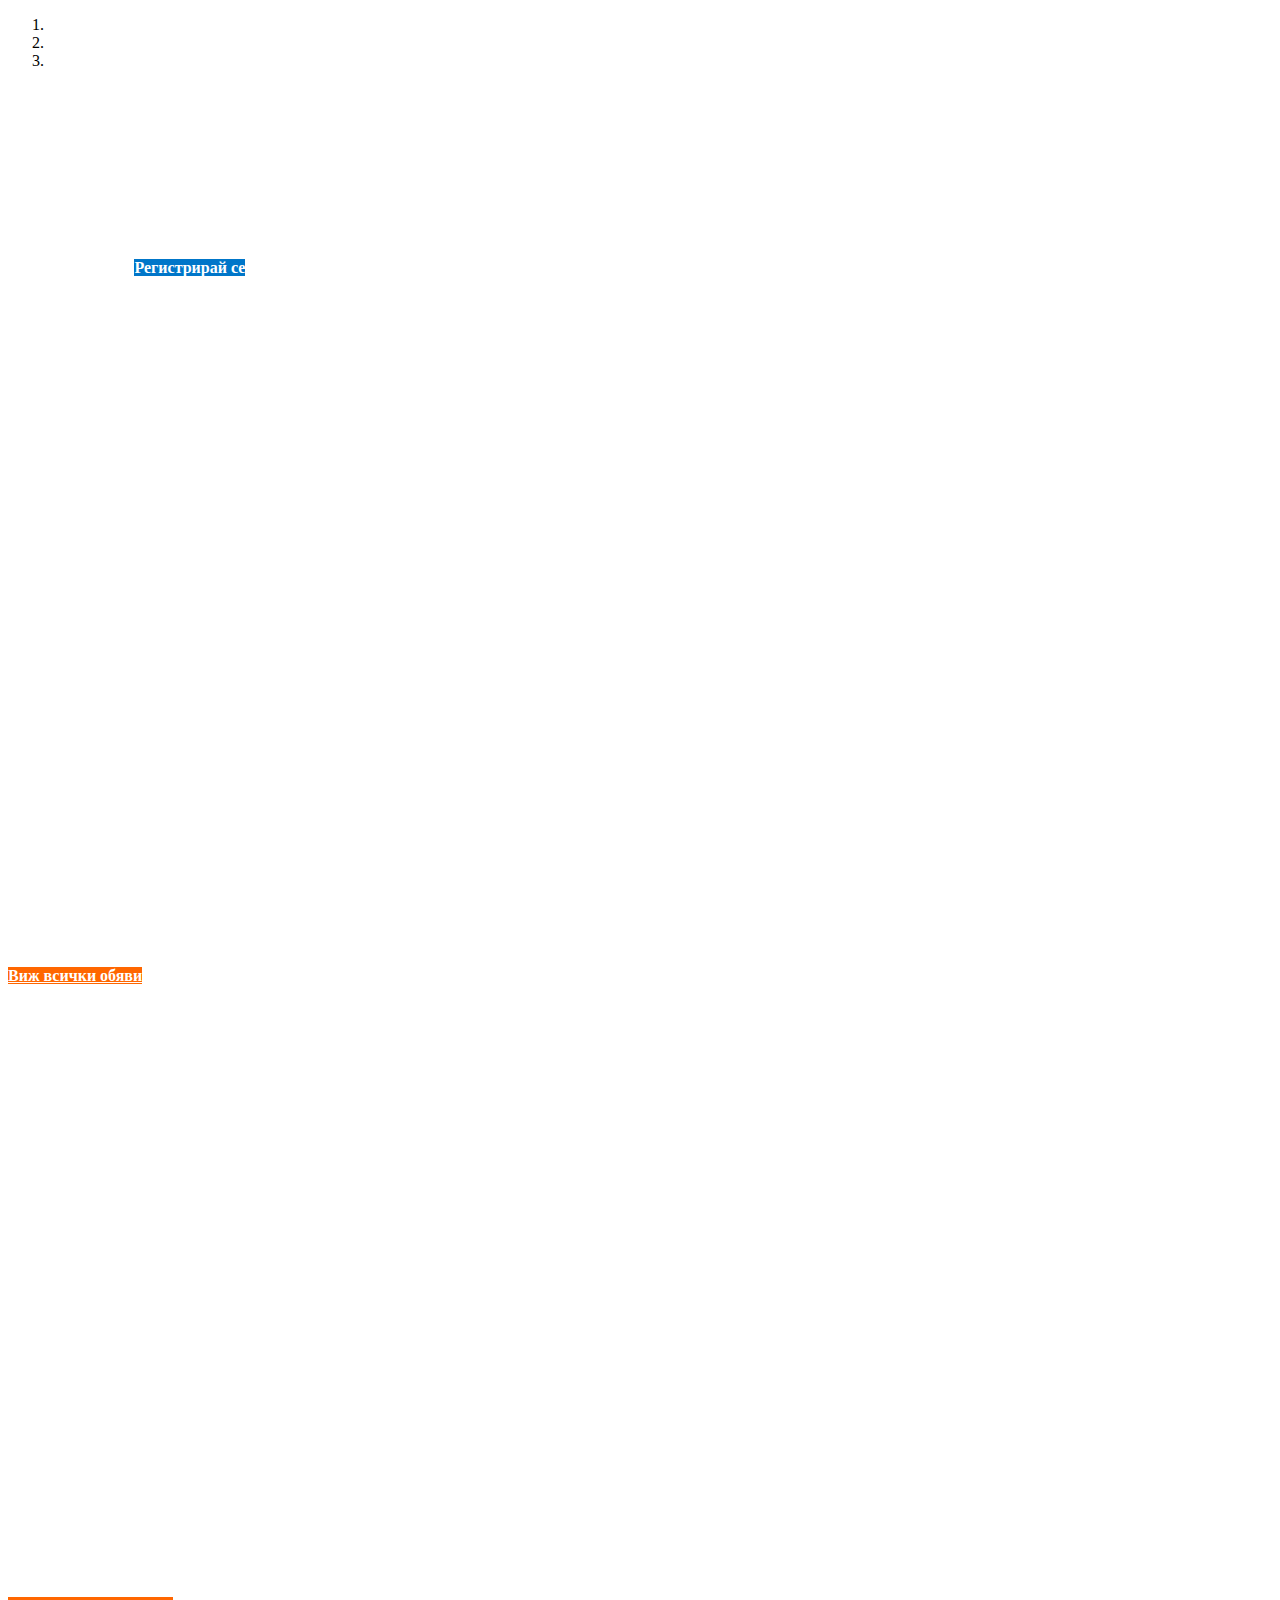
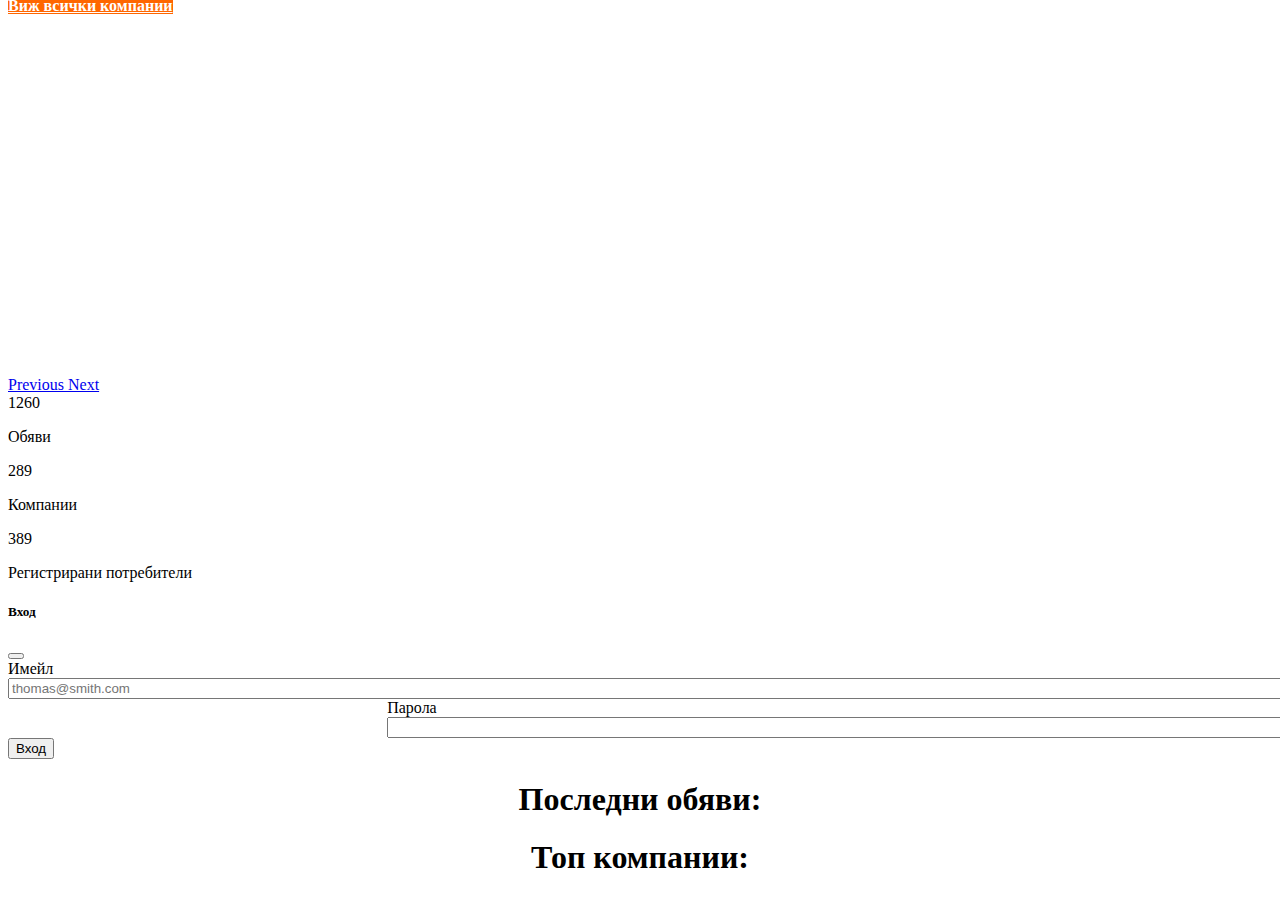
<file: src/main/resources/templates/index.html>
<!DOCTYPE html>
<html xmlns="http://www.w3.org/1999/xhtml"
      xmlns:th="http://www.thymeleaf.org">
<head>
    <th:block th:include="~{/fragments/head}"></th:block>
</head>
<body>
<th:block th:include="~{/fragments/nav-bar}"></th:block>
<main class="main">
    <div id="carouselExampleIndicators" class="carousel slide" data-ride="carousel">
        <ol class="carousel-indicators">
            <li data-target="#carouselExampleIndicators" data-slide-to="0" class="active"></li>
            <li data-target="#carouselExampleIndicators" data-slide-to="1"></li>
            <li data-target="#carouselExampleIndicators" data-slide-to="2"></li>
        </ol>
        <div class="carousel-inner" style="border-radius: 15px">
            <div class="carousel-item active"
                 style="background-image: url(https://www.bacancytechnology.com/blog/wp-content/uploads/2019/04/Full-Stack.jpg); background-size: cover; height: 70vh">
                <div class="row" style="padding-top: 2%">
                    <div class="col-lg-6 mt-4 ml-4" style="padding-left: 10%">
                        <h1 style="color: white; font-weight: bold">
                            Juniors Platform - Платформата, която ще даде старт на твоята ИТ кариера.
                        </h1>
                        <hr style="border: solid white">
                        <h6 style="color: white; font-weight: bold">
                            Всеки ден нови обяви за junior/intern ниво, регистрирай се и намери мечтаната работа.
                        </h6>
                        <a class="btn"  th:href="@{/register/user}" role="button"
                           style="color: white; margin-top: 10%; width: 50%; background-color: #0076c9; font-weight: bold">Регистрирай
                            се</a>
                    </div>
                    <div class="col mt-4">
                        <!--                        <img src="https://img2.pngio.com/mda-services-web-development-tools-png-499_384.png" height="100%" width="100%">-->
                    </div>
                    <div class="col"></div>
                </div>
            </div>
            <div class="carousel-item"
                 style="background-image: url(https://s3.ap-southeast-1.amazonaws.com/cdn.syno.com/uploads/2018/04/29042129/bg-hero.png); background-size: cover; height: 70vh">
                <div class="row" style="padding-top: 2%">
                    <div class="col-sm-3 mt-4 ml-4">
                    </div>
                    <div class="col-sm-5 mt-4">
                        <p style="color: white; font-weight: bold; font-size: 50px">
                            100+ ИТ обяви за работа.
                        </p>
                        <hr style="border: solid white">
                        <h6 style="color: white; font-weight: bold">
                            Възможност за лесно търсене по най-различни критерии, за да намериш подходящата работа.
                        </h6>
                        <a class="btn mt-4" href="#" role="button"
                           style="color: white; background-color: #f60;width: 200px; font-weight: bold">Виж всички
                            обяви</a>
                    </div>
                    <div class="col-sm-4"></div>
                </div>
            </div>
            <div class="carousel-item"
                 style="background-image: url(https://wallpaperaccess.com/full/656684.jpg); background-size: cover; height: 70vh">
                <div class="row" style="padding-top: 2%">
                    <div class="col-sm-3 mt-4 ml-4">
                    </div>
                    <div class="col-sm-5 mt-4">
                        <p style="color: white; font-weight: bold; font-size: 50px">
                            Информация за над 50 компании в ИТ сферата.
                        </p>
                        <hr style="border: solid white">
                        <h6 style="color: white; font-weight: bold">
                            Станете част от екипа на едни от най-добрите компании предлагащи работа. Кандидатсвай сега.
                        </h6>
                        <a class="btn mt-4" href="#" role="button"
                           style="color: white; background-color: #f60;width: 250px; font-weight: bold">Виж всички
                            компании</a>
                    </div>
                    <div class="col-sm-4"></div>
                </div>
            </div>
        </div>
        <a class="carousel-control-prev" href="#carouselExampleIndicators" role="button" data-slide="prev">
            <span class="carousel-control-prev-icon" aria-hidden="true"></span>
            <span class="sr-only">Previous</span>
        </a>
        <a class="carousel-control-next" href="#carouselExampleIndicators" role="button" data-slide="next">
            <span class="carousel-control-next-icon" aria-hidden="true"></span>
            <span class="sr-only">Next</span>
        </a>
    </div>
    <div class="container mt-4">
        <div class="row">
            <div class="four col-md-4">
                <div class="counter-box"><i class="fa fa-briefcase"></i> <span class="counter">1260</span>
                    <p>Обяви</p>
                </div>
            </div>
            <div class="four col-md-4">
                <div class="counter-box"><i class="fa fa-building"></i> <span class="counter">289</span>
                    <p>Компании</p>
                </div>
            </div>
            <div class="four col-md-4">
                <div class="counter-box"><i class="fa fa-user"></i> <span class="counter">389</span>
                    <p>Регистрирани потребители</p>
                </div>
            </div>
        </div>
    </div>
    <div class="modal" tabindex="-1" role="dialog">
        <div class="modal-dialog" role="document">
            <div class="modal-content">
                <div class="modal-header">
                    <h5 class="modal-title">Вход</h5>
                    <button type="button" class="close" data-dismiss="modal" aria-label="Close">
                    </button>
                </div>
                <div class="modal-body">
                    <div class="form-group">
                        <label for="email" class="form-label">Имейл</label>
                        <input id="email" name="email" placeholder="thomas@smith.com" class="form-control"
                               type="email" style="width: 150%">
                    </div>
                </div>
                <div class="row" style="padding-left: 30%">
                    <div class="form-group">
                        <label for="password" class="form-label">Парола</label>
                        <input id="password" name="password" class="form-control" type="password" style="width: 150%">
                    </div>
                </div>
                <div class="modal-footer">
                    <button type="button" class="btn btn-primary">Вход</button>
                </div>
            </div>
        </div>
    </div>
    <script>

        $(document).ready(function () {

            $('.counter').each(function () {
                $(this).prop('Counter', 0).animate({
                    Counter: $(this).text()
                }, {
                    duration: 4000,
                    easing: 'swing',
                    step: function (now) {
                        $(this).text(Math.ceil(now));
                    }
                });
            });

        });
    </script>
    <h1 class="mt-4" style="text-align: center">Последни обяви:</h1>
    <h1 class="mt-4" style="text-align: center">Топ компании:</h1>
    <th:block th:include="~{/fragments/footer}"></th:block>
</main>
</body>
</html>
</file>
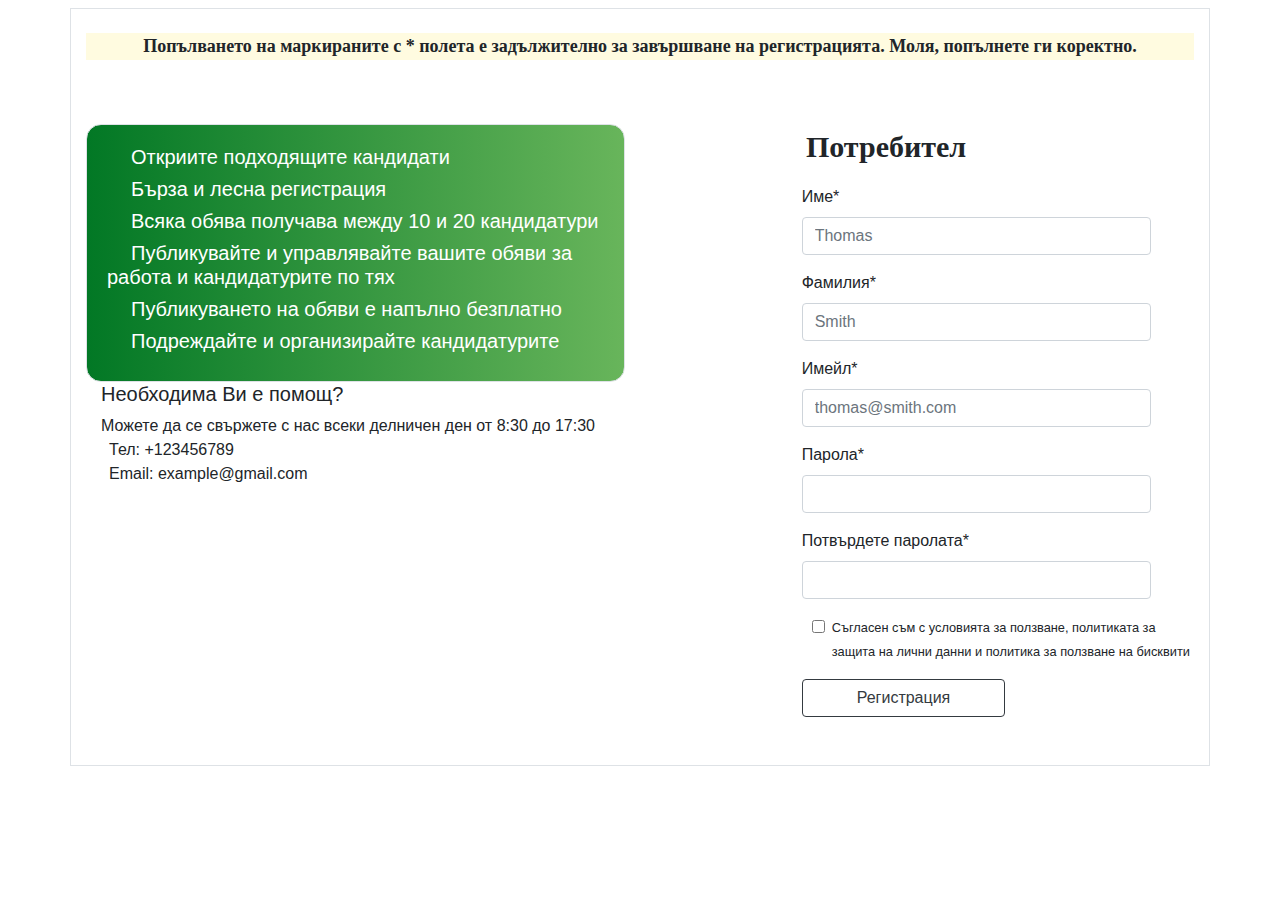
<file: src/main/resources/templates/company-register.html>
<!DOCTYPE html>
<html xmlns="http://www.w3.org/1999/xhtml"
      xmlns:th="http://www.thymeleaf.org">

<head>
    <th:block th:include="~{/fragments/head}"></th:block>
    <link href="//maxcdn.bootstrapcdn.com/bootstrap/4.0.0/css/bootstrap.min.css" rel="stylesheet" id="bootstrap-css">
    <script src="//maxcdn.bootstrapcdn.com/bootstrap/4.0.0/js/bootstrap.min.js"></script>
    <script src="//cdnjs.cloudflare.com/ajax/libs/jquery/3.2.1/jquery.min.js"></script>
    <!------ Include the above in your HEAD tag ---------->
</head>
<body>
<th:block th:include="~{/fragments/nav-bar}"></th:block>
<main class="main">
    <div class="container mt-2 border">
        <p class="mt-4"
           style="text-align: center; font-family: 'Calibri Light'; font-size: 18px; font-weight: bold; background-color: #fffbe0">
            Попълването на маркираните с * полета е задължително за завършване на регистрацията. Моля, попълнете ги
            коректно.</p>
        <div class="row">
            <div class="col-md-6 py-5">
                <div class=" ">
                    <div class="card-body border"
                         style="background: linear-gradient(90deg, rgba(2,120,37,1) 0%, rgba(104,181,91,1) 100%); border-radius: 15px">
                        <h5 style="color: white"><i style="color: white" class="fa fa-check-circle fa-1x mr-4"></i>Откриите
                            подходящите кандидати</h5>
                        <h5 style="color: white"><i style="color: white" class="fa fa-check-circle fa-1x mr-4"></i>Бърза
                            и лесна регистрация</h5>
                        <h5 style="color: white"><i style="color: white" class="fa fa-check-circle fa-1x mr-4"></i>Всяка
                            обява получава между 10 и 20 кандидатури</h5>
                        <h5 style="color: white"><i style="color: white" class="fa fa-check-circle fa-1x mr-4"></i>Публикувайте
                            и управлявайте вашите обяви за работа и кандидатурите по тях</h5>
                        <h5 style="color: white"><i style="color: white" class="fa fa-check-circle fa-1x mr-4"></i>Публикуването
                            на обяви е напълно безплатно</h5>
                        <h5 style="color: white"><i style="color: white" class="fa fa-check-circle fa-1x mr-4"></i>Подреждайте
                            и организирайте кандидатурите</h5>
                    </div>
                    <div class="container">
                        <h5>Необходима Ви е помощ?</h5>
                        <p>Можете да се свържете с нас всеки делничен ден от 8:30 до 17:30<br>
                            <i class="fa fa-phone mr-2"></i>Тел: +123456789<br>
                            <i class="fa fa-envelope mr-2"></i>Email: example@gmail.com</p>
                    </div>
                </div>
            </div>
            <div class="col-md-6 py-5">
                <p style="font-family: 'Calibri Light'; padding-left: 28%; font-weight: bold; font-size: 30px">
                    Потребител</p>
                <form>
                    <div class="row" style="padding-left: 30%">
                        <div class="form-group">
                            <label for="firstName" class="form-label">Име*</label>
                            <input id="firstName" name="firstName" placeholder="Thomas" class="form-control"
                                   type="text" style="width: 150%">
                        </div>
                    </div>
                    <div class="row" style="padding-left: 30%">
                        <div class="form-group">
                            <label for="lastName" class="form-label">Фамилия*</label>
                            <input id="lastName" name="lastName" placeholder="Smith" class="form-control" type="text"
                                   style="width: 150%">
                        </div>
                    </div>
                    <div class="row" style="padding-left: 30%">
                        <div class="form-group">
                            <label for="email" class="form-label">Имейл*</label>
                            <input id="email" name="email" placeholder="thomas@smith.com" class="form-control"
                                   type="email" style="width: 150%">
                        </div>
                    </div>
                    <div class="row" style="padding-left: 30%">
                        <div class="form-group">
                            <label for="password" class="form-label">Парола*</label>
                            <input id="password" name="password" class="form-control" type="password"
                                   style="width: 150%">
                        </div>
                    </div>
                    <div class="row" style="padding-left: 30%">
                        <div class="form-group">
                            <label for="confirmPassword" class="form-label">Потвърдете паролата*</label>
                            <input id="confirmPassword" name="confirmPassword" class="form-control" type="password"
                                   style="width: 150%">
                        </div>
                    </div>
                    <div class="form-row" style="padding-left: 30%">
                        <div class="form-group">
                            <div class="form-check">
                                <input class="form-check-input" type="checkbox" value="" id="invalidCheck2" required>
                                <label class="form-check-label" for="invalidCheck2">
                                    <small>Съгласен съм с условията за ползване, политиката за защита на лични данни и
                                        политика за ползване на бисквити</small>
                                </label>
                            </div>
                        </div>
                    </div>

                    <div class="row" style="padding-left: 30%">
                        <button type="button" class="btn btn-outline-dark " style="width: 50%">Регистрация</button>
                    </div>
                </form>
            </div>
        </div>
    </div>
</main>
</body>
</html>
</file>
